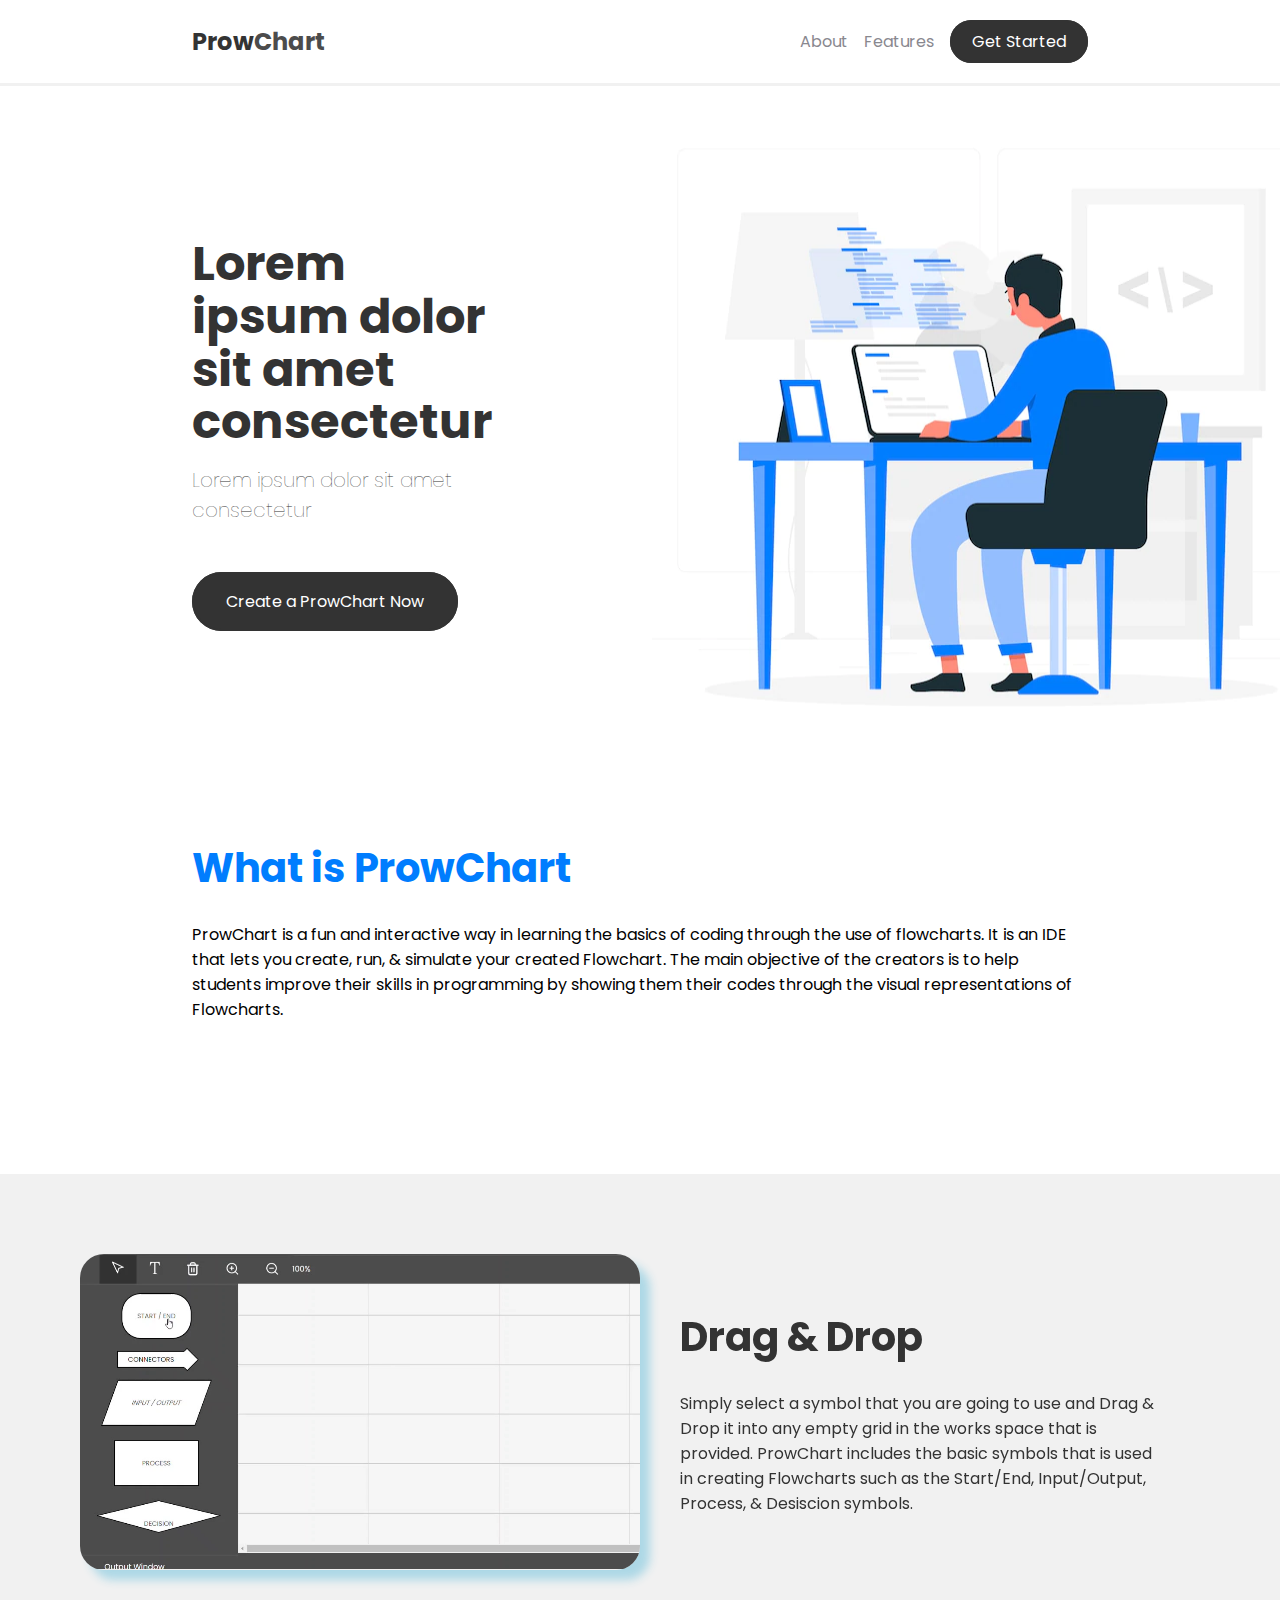
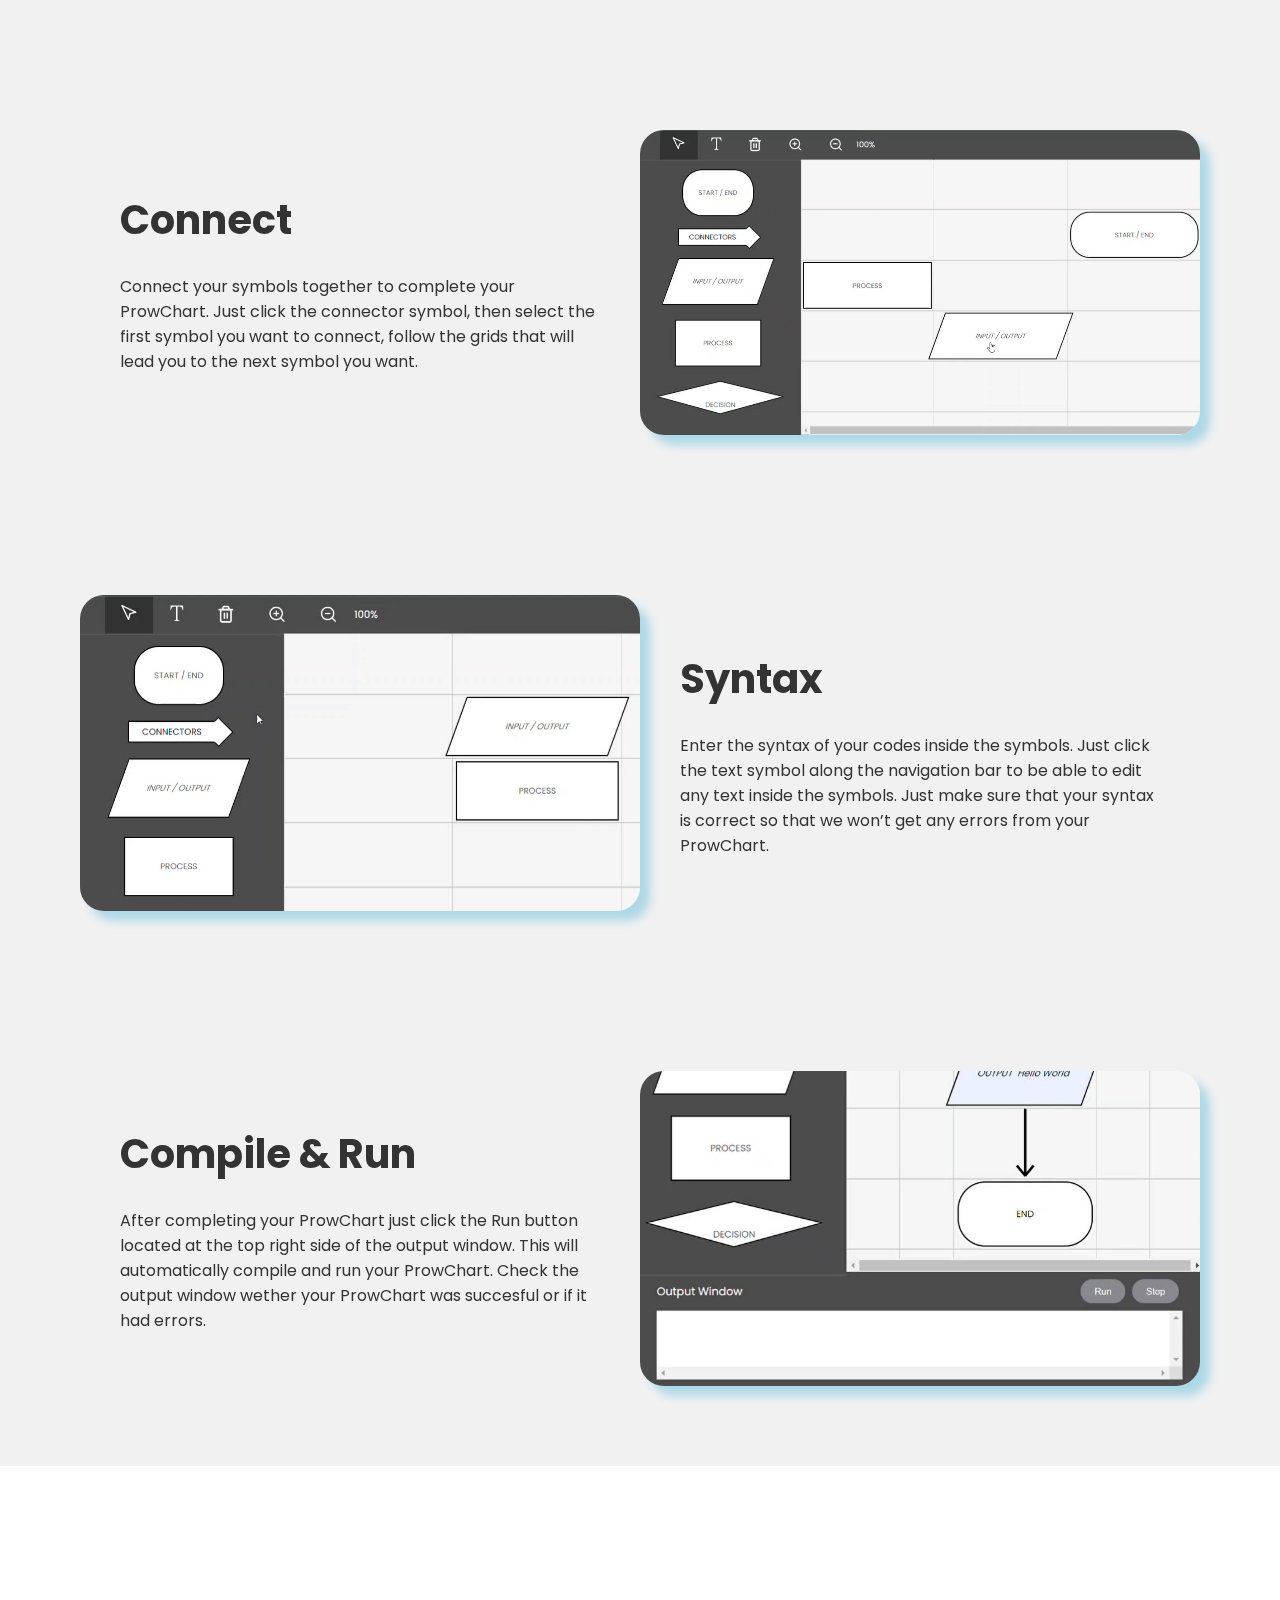
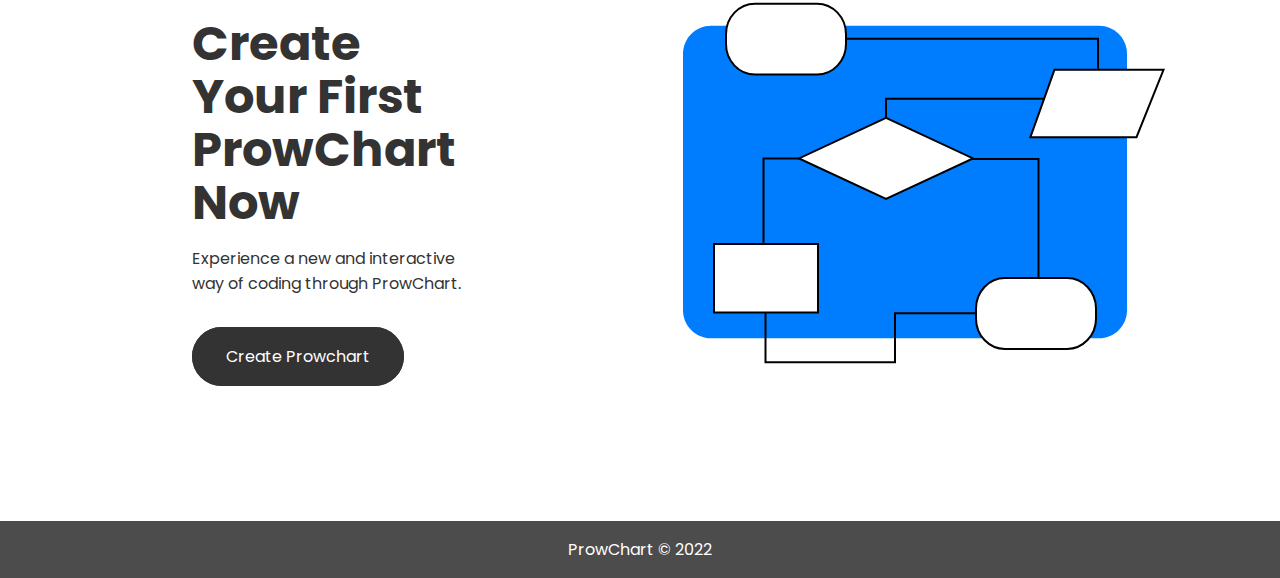
<file: index.html>
<!DOCTYPE html>
<html lang="en">
<head>
    <meta charset="UTF-8">
    <meta http-equiv="X-UA-Compatible" content="IE=edge">
    <meta name="viewport" content="width=device-width, initial-scale=1.0">
    <title>ProwChart</title>
    <link rel="stylesheet" href="./main.css">
    <link rel="icon" href="./frontend/images/Logo.png" type="">
</head>
<body>
    <header>
        <div class="nav">
            <p>Prow<span>Chart</span></p>
            <div class="sub-nav">
                <a href="#container">About</a>
                <a href="#features">Features</a>
                <a class="start" href="./frontend/main.html"><span>Get Started</span></a>
            </div>
        </div>
    </header>

    <section>
        <div class="hero-section">
            <div class="heading">
                <h1>Lorem ipsum dolor sit amet consectetur</h1>
                <h3>Lorem ipsum dolor sit amet consectetur</h3>
                <a href="./frontend/main.html">Create a ProwChart Now</a>
            </div>

            <img src="./programming-concept-illustration_114360-1325.png" alt="">
        </div>
    </section>

    <section>
        <div id="container" class="container">
            <h2>What is ProwChart</h2>
            <p>ProwChart is a fun and interactive way in learning the basics of coding through the use of flowcharts. It is an IDE that lets you create, run, & simulate your created Flowchart. The main objective of the creators is to help students improve their skills in programming by showing them their codes through the visual representations of Flowcharts.

            </p>
        </div>
    </section>

    <main id="features">
        <div class="features">
            <video src="./videos/Drag & Drop.mp4" loop onmouseover="this.play();" onmouseout="this.pause();"></video>                
            <div class="description">
                <h3>Drag & Drop</h3>
                <p>Simply select a symbol that you are going to use and Drag & Drop it into any empty grid in the  works space that is provided. ProwChart includes the basic symbols that is used in creating Flowcharts such as the Start/End, Input/Output, Process, & Desiscion symbols.</p>
            </div>
        </div>

        <div class="features">
            <div class="description">
                <h3>Connect</h3>
                <p>Connect your symbols together to complete your ProwChart. Just click the connector symbol, then select the first symbol you want to connect, follow the grids that will lead you to the next symbol you want. </p>
            </div>
            <video src="./videos/Connector.mp4" loop onmouseover="this.play();" onmouseout="this.pause();"></video>                
        </div>

        <div class="features">
            <video src="./videos/Syntax.mp4" loop onmouseover="this.play();" onmouseout="this.pause();"></video>                
            <div class="description">
                <h3>Syntax</h3>
                <p>Enter the syntax of your codes inside the symbols. Just click the text symbol along the navigation bar to be able to edit any text inside the symbols. Just make sure that your syntax is correct so that we won’t get any errors from your ProwChart. </p>
            </div>
        </div>

        <div class="features">
            <div class="description">
                <h3>Compile & Run</h3>
                <p>After completing your ProwChart just click the Run button located at the top right side of the output window. This will automatically compile and run your ProwChart. Check the output window wether your ProwChart was succesful or if it had errors.</p>
            </div>
            <video src="./videos/Run.mp4" loop onmouseover="this.play();" onmouseout="this.pause();"></video>                
        </div>

    </main>

    <section>
        <div class="container-2">
            <div class="heading">
                <h1>Create Your First ProwChart Now</h1>
                <p>Experience a new and interactive way of coding through ProwChart.</p>
                <a href="./frontend/main.html">Create Prowchart</a>
            </div>

            <img src="./Frame 4.svg" alt="">

        </div>
    </section>

    <footer>
        <p>ProwChart © 2022</p>
    </footer>


    
</body>
</html>
</file>
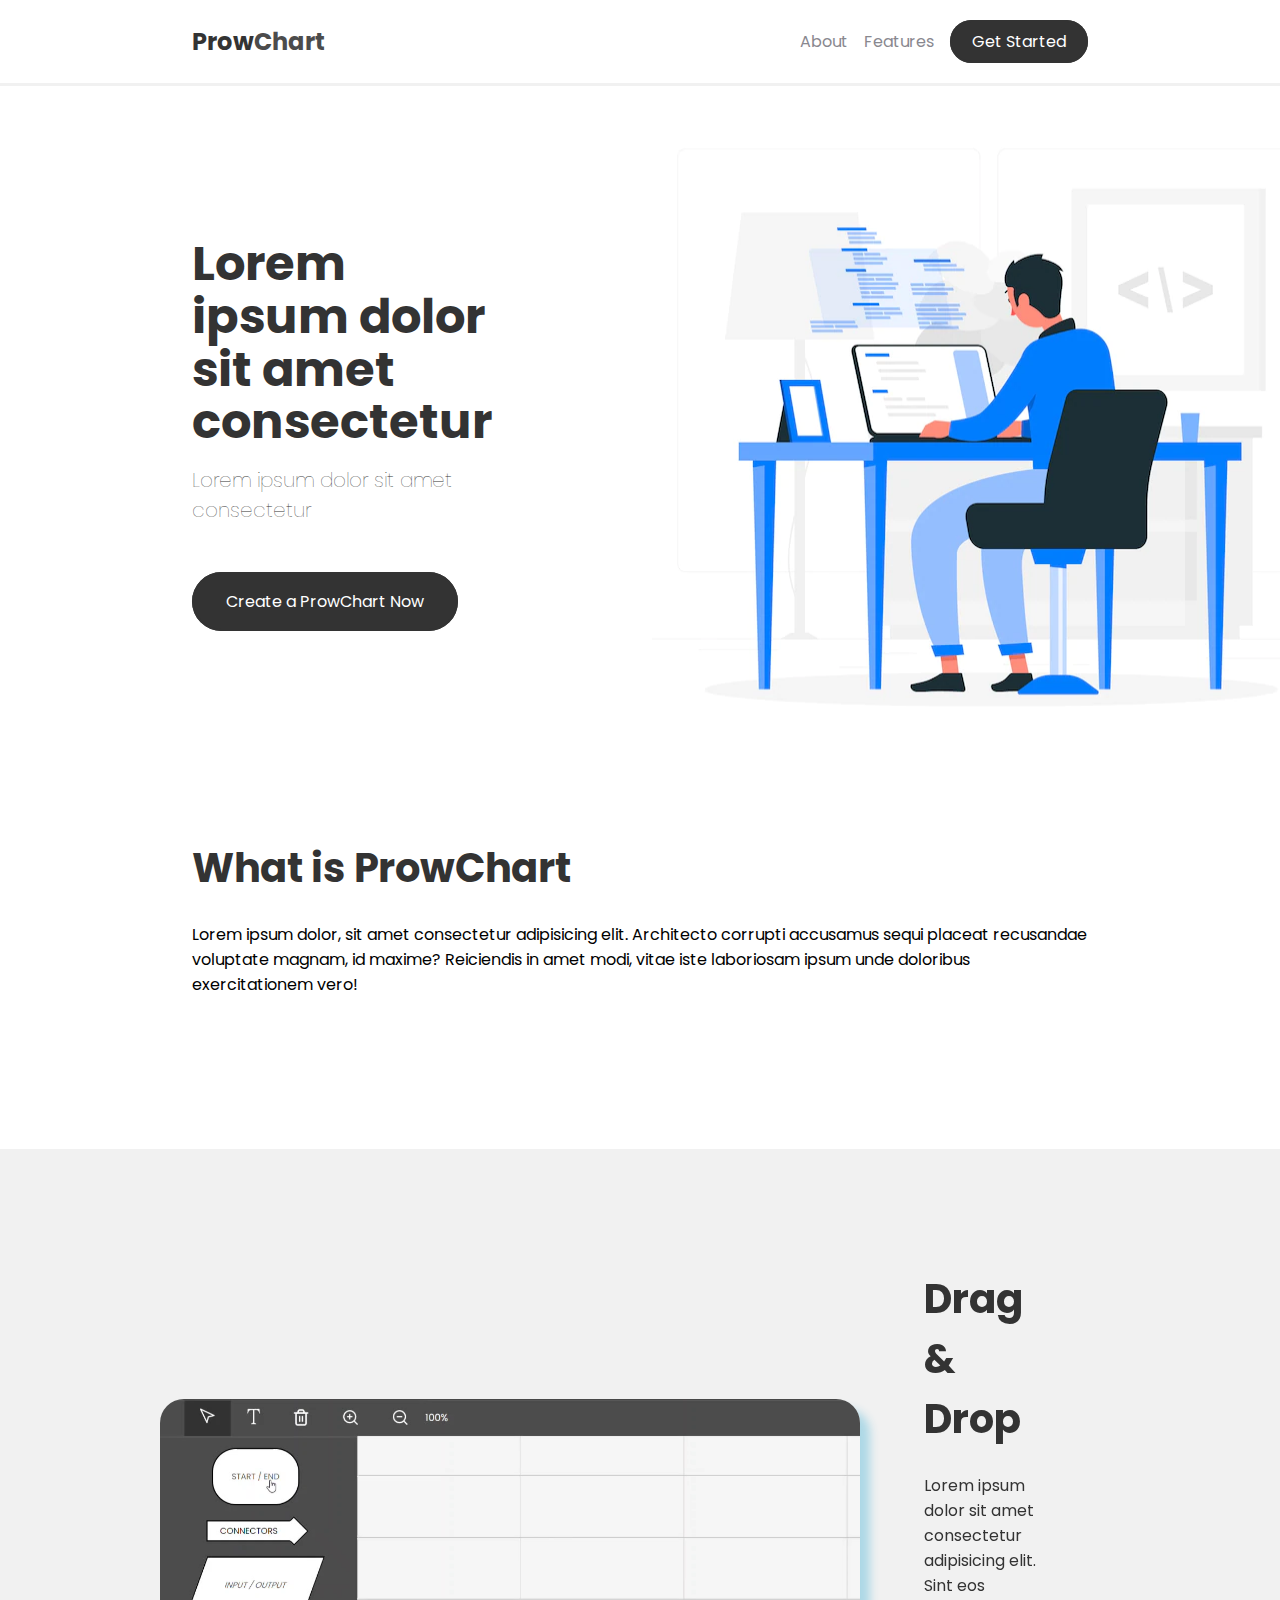
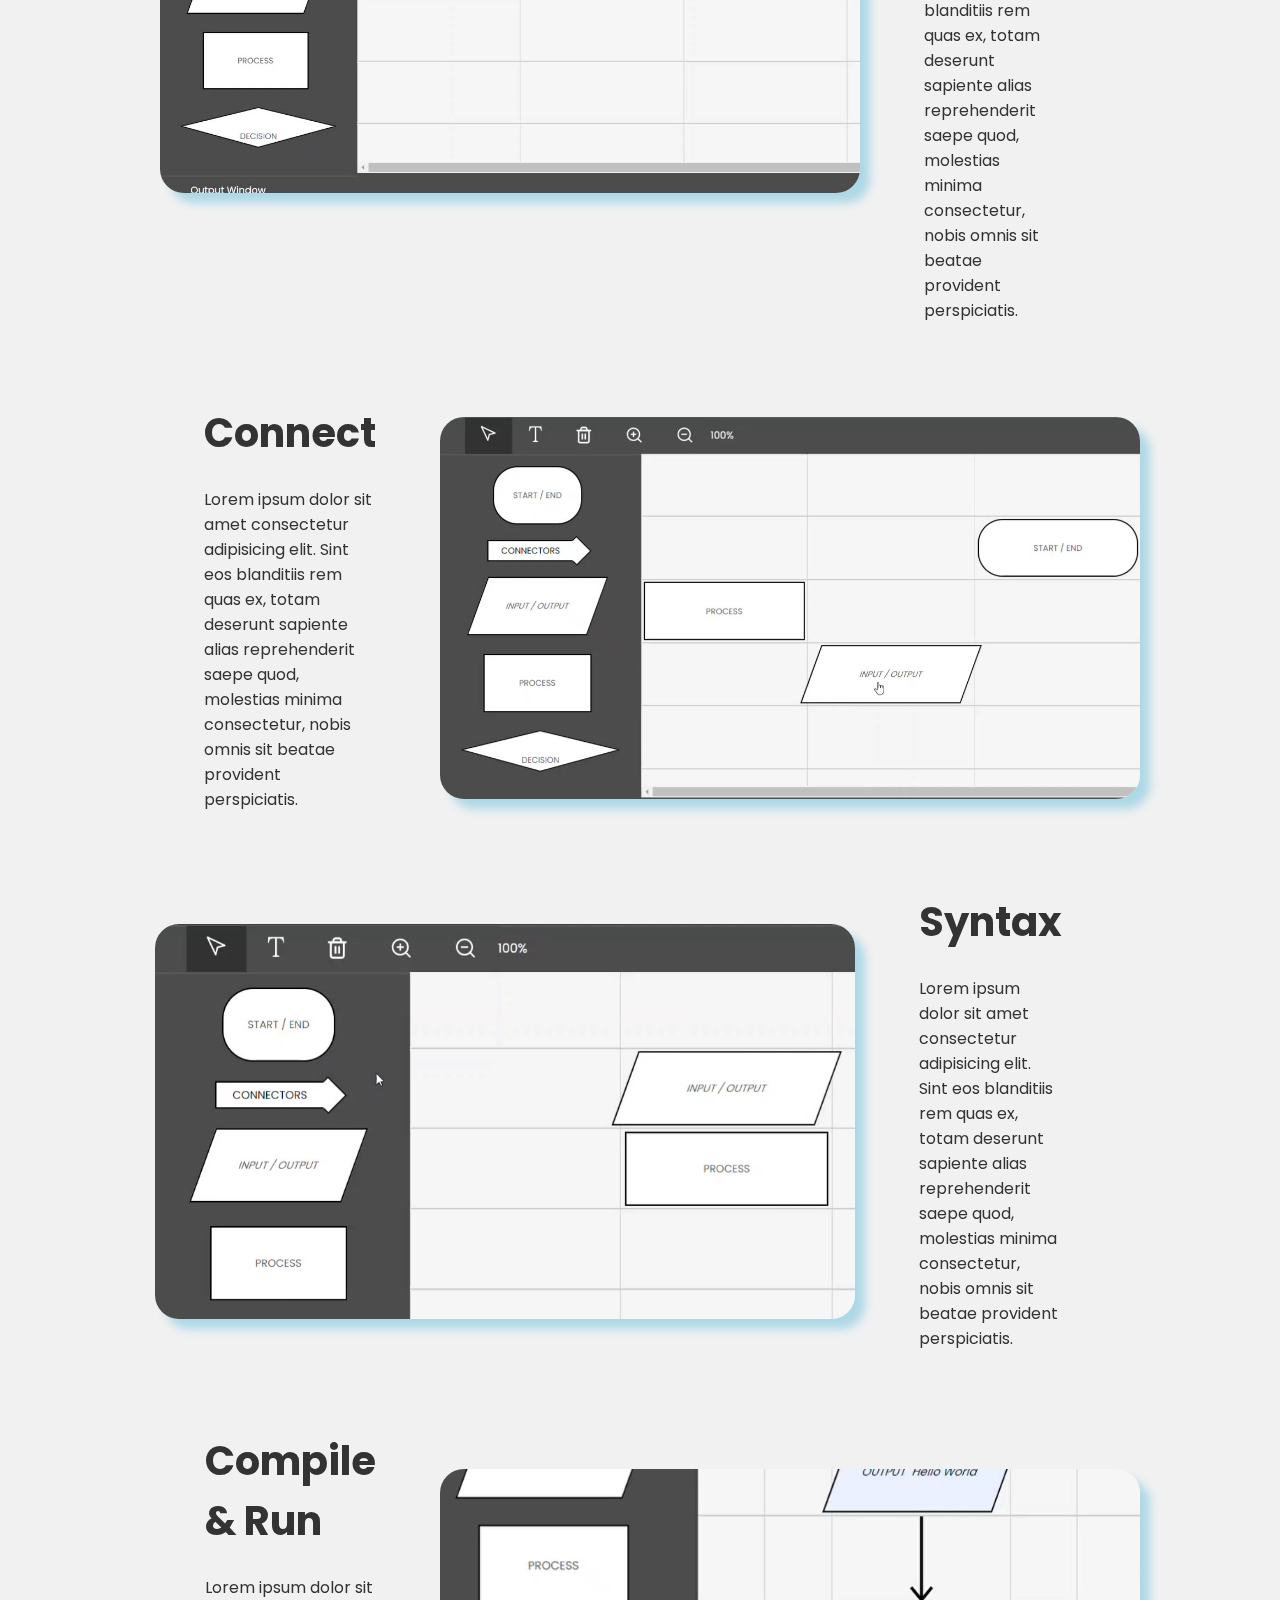
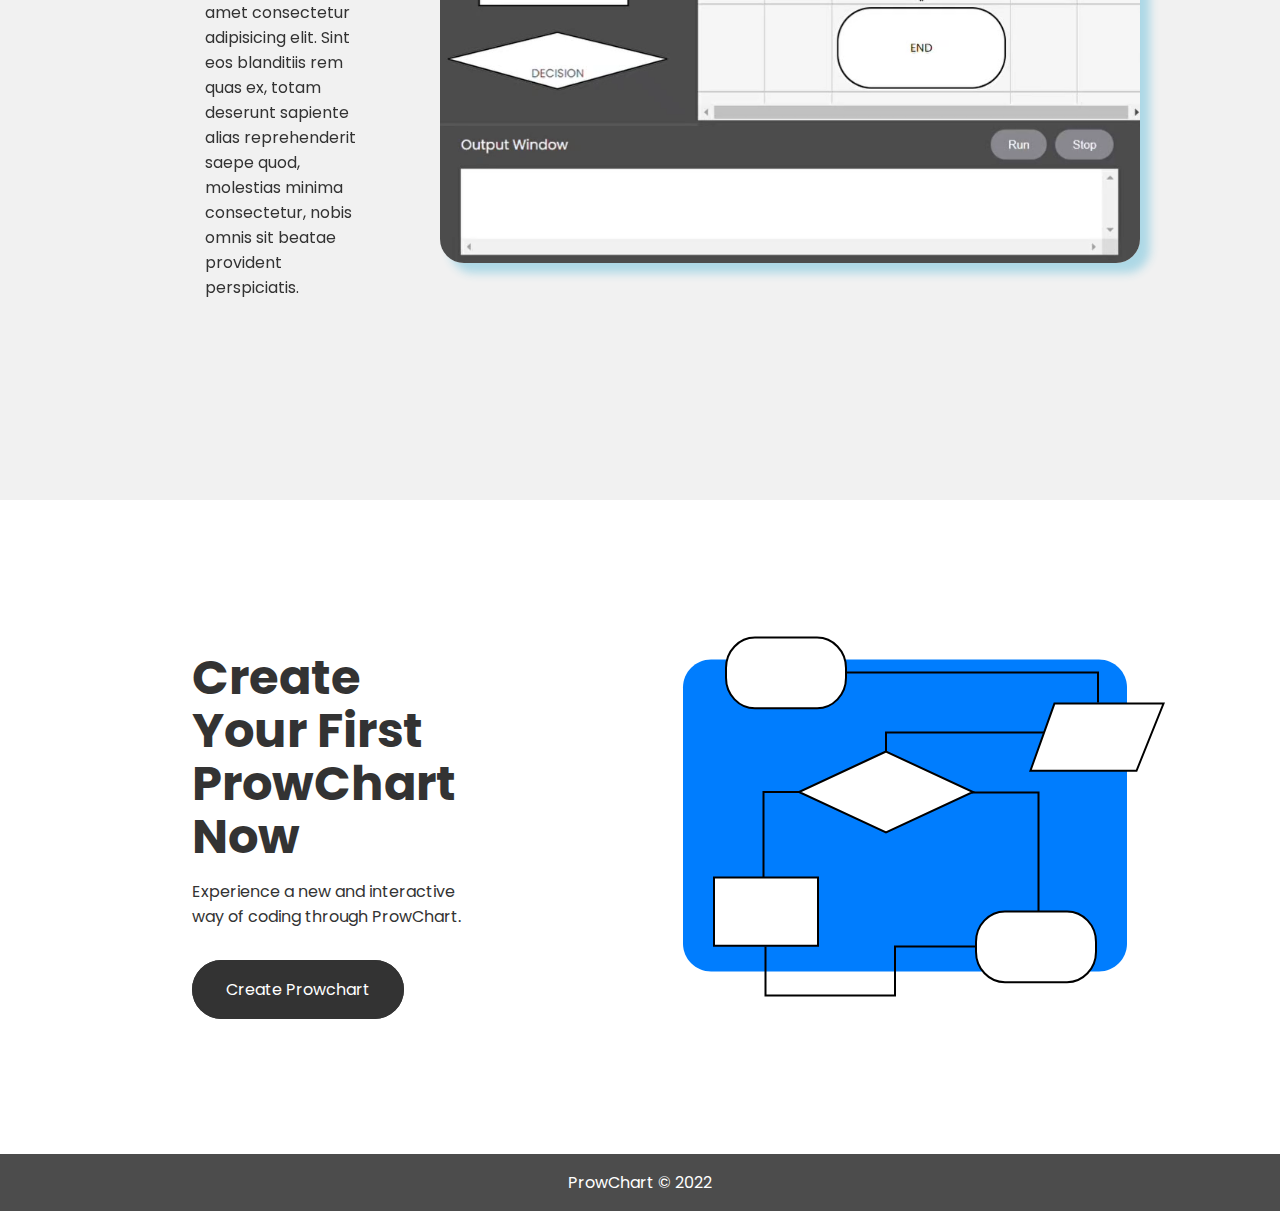
<file: ProwChart Landing Page/index.html>
<!DOCTYPE html>
<html lang="en">
<head>
    <meta charset="UTF-8">
    <meta http-equiv="X-UA-Compatible" content="IE=edge">
    <meta name="viewport" content="width=device-width, initial-scale=1.0">
    <title>ProwChart</title>
    <link rel="stylesheet" href="./main.css">
    <link rel="icon" href="../frontend/images/Logo.png" type="">
</head>
<body>
    <header>
        <div class="nav">
            <p>Prow<span>Chart</span></p>
            <div class="sub-nav">
                <a href="#container">About</a>
                <a href="#features">Features</a>
                <a class="start" href="../frontend/main.html"><span>Get Started</span></a>
            </div>
        </div>
    </header>

    <section>
        <div class="hero-section">
            <div class="heading">
                <h1>Lorem ipsum dolor sit amet consectetur</h1>
                <h3>Lorem ipsum dolor sit amet consectetur</h3>
                <a href="../frontend/main.html">Create a ProwChart Now</a>
            </div>

            <img src="./programming-concept-illustration_114360-1325.png" alt="">
        </div>
    </section>

    <section>
        <div id="container" class="container">
            <h2>What is ProwChart</h2>
            <p>Lorem ipsum dolor, sit amet consectetur adipisicing elit. Architecto corrupti accusamus sequi placeat recusandae voluptate magnam, id maxime? Reiciendis in amet modi, vitae iste laboriosam ipsum unde doloribus exercitationem vero! </p>
        </div>
    </section>

    <main id="features">
        <div class="features">
            <video src="./videos/Drag & Drop.mp4" loop onmouseover="this.play();" onmouseout="this.pause();"></video>                
            <div class="description">
                <h3>Drag & Drop</h3>
                <p>Lorem ipsum dolor sit amet consectetur adipisicing elit. Sint eos blanditiis rem quas ex, totam deserunt sapiente alias reprehenderit saepe quod, molestias minima consectetur, nobis omnis sit beatae provident perspiciatis.</p>
            </div>
        </div>

        <div class="features">
            <div class="description">
                <h3>Connect</h3>
                <p>Lorem ipsum dolor sit amet consectetur adipisicing elit. Sint eos blanditiis rem quas ex, totam deserunt sapiente alias reprehenderit saepe quod, molestias minima consectetur, nobis omnis sit beatae provident perspiciatis.</p>
            </div>
            <video src="./videos/Connector.mp4" loop onmouseover="this.play();" onmouseout="this.pause();"></video>                
        </div>

        <div class="features">
            <video src="./videos/Syntax.mp4" loop onmouseover="this.play();" onmouseout="this.pause();"></video>                
            <div class="description">
                <h3>Syntax</h3>
                <p>Lorem ipsum dolor sit amet consectetur adipisicing elit. Sint eos blanditiis rem quas ex, totam deserunt sapiente alias reprehenderit saepe quod, molestias minima consectetur, nobis omnis sit beatae provident perspiciatis.</p>
            </div>
        </div>

        <div class="features">
            <div class="description">
                <h3>Compile & Run</h3>
                <p>Lorem ipsum dolor sit amet consectetur adipisicing elit. Sint eos blanditiis rem quas ex, totam deserunt sapiente alias reprehenderit saepe quod, molestias minima consectetur, nobis omnis sit beatae provident perspiciatis.</p>
            </div>
            <video src="./videos/Run.mp4" loop onmouseover="this.play();" onmouseout="this.pause();"></video>                
        </div>

    </main>

    <section>
        <div class="container-2">
            <div class="heading">
                <h1>Create Your First ProwChart Now</h1>
                <p>Experience a new and interactive way of coding through ProwChart.</p>
                <a href="../frontend/main.html">Create Prowchart</a>
            </div>

            <img src="./Frame 4.svg" alt="">

        </div>
    </section>

    <footer>
        <p>ProwChart © 2022</p>
    </footer>


    
</body>
</html>
</file>
<file: main.css>
@import url('https://fonts.googleapis.com/css2?family=Poppins&display=swap');
*{
    margin: 0;
    padding: 0;
    font-family: 'Poppins', sans-serif;
}

html {
    scroll-behavior: smooth;
}

header{
    padding: 24px 32px;
    border-bottom: #F1F1F1 3px solid;
}
.nav{
    display: flex;
    justify-content: space-between;
    margin: 0 160px;
}
.nav p{
    font-size: 24px;
    font-weight: bolder;
    color: #333333;
}
.nav p span{
    color: #4C4C4C;
}
.nav .sub-nav{
    display: flex;
    flex-direction: row;
    align-items: center;
    justify-content: center;
    gap: 16px;
}
.nav .sub-nav a{
    text-decoration: none;
    color: #89888F;
}
.nav .sub-nav a:hover{
    text-decoration: none;
    color: #4C4C4C;
    font-weight: bold;
}
.nav .start span{
    text-decoration: none;
    background-color: #333333;
    padding: 8px 20px;
    border-radius: 5em;
    border: 2px solid #333333;
    color: white;
}
.nav .start span:hover{
    background-color: white;
    color: #4C4C4C;
    border: 2px solid #333333;
    font-weight: bold;
}

section{
    padding: 32px;
}
.hero-section{
    display: flex;
}
.heading{
    margin: 120px 160px;
    color: #333333;
}
.heading h1{
    font-size: 48px;
    line-height: 1.1;
    padding-bottom: 16px;
}
.heading h3{
    font-size: 20px;
    font-weight: lighter;
    padding-bottom: 64px;
}
.heading .link{
    display: flex;
    justify-items: center;
    gap: 10px;
    font-size: 20px;
}
.heading a{
    text-decoration: none;
    padding: 16px 32px;
    background-color: #333333;
    color: white;
    border-radius: 5em;
    border: 2px solid #333333;
}
.heading a:hover{
    text-decoration: none;
    padding: 16px 32px;
    background-color: white;
    color: #333333;
    border-radius: 5em;
    border: 3px solid #333333;
    font-weight: bold;
}

.container{
    margin: 40px 160px 120px 160px;
}
.container h2{
    font-size: 40px;
    color: #007DFE;
    padding-bottom: 24px;
}

main{
    background-color: #F1F1F1;
}
video{
    width: 50%;
    border-radius: 1.5em;
    box-shadow: 10px 10px 10px lightblue;
    cursor: pointer;;
}
.features{
    display: flex;
    justify-content: center;
    align-items: center;
    padding: 80px;
}
.description{
    width: 100%;
    padding: 0 40px;
    color: #333333;
}
.description h3{
    padding-bottom: 24px;
    font-size: 40px;
    font-weight: bold;
}

.container-2{
    display: flex;
}
.heading p{
    padding-bottom: 48px;
}
.container-2 img{
    margin-right: 64px;
}

footer{
    background-color: #4C4C4C;
    text-align: center;
    color: white;
    padding: 16px;
}
</file>
<file: ProwChart Landing Page/main.css>
@import url('https://fonts.googleapis.com/css2?family=Poppins&display=swap');
*{
    margin: 0;
    padding: 0;
    font-family: 'Poppins', sans-serif;
}

html {
    scroll-behavior: smooth;
}

header{
    padding: 24px 32px;
    border-bottom: #F1F1F1 3px solid;
}
.nav{
    display: flex;
    justify-content: space-between;
    margin: 0 160px;
}
.nav p{
    font-size: 24px;
    font-weight: bolder;
    color: #333333;
}
.nav p span{
    color: #4C4C4C;
}
.nav .sub-nav{
    display: flex;
    flex-direction: row;
    align-items: center;
    justify-content: center;
    gap: 16px;
}
.nav .sub-nav a{
    text-decoration: none;
    color: #89888F;
}
.nav .sub-nav a:hover{
    text-decoration: none;
    color: #4C4C4C;
    font-weight: bold;
}
.nav .start span{
    text-decoration: none;
    background-color: #333333;
    padding: 8px 20px;
    border-radius: 5em;
    border: 2px solid #333333;
    color: white;
}
.nav .start span:hover{
    background-color: white;
    color: #4C4C4C;
    border: 2px solid #333333;
    font-weight: bold;
}

section{
    padding: 32px;
}
.hero-section{
    display: flex;
}
.heading{
    margin: 120px 160px;
    color: #333333;
}
.heading h1{
    font-size: 48px;
    line-height: 1.1;
    padding-bottom: 16px;
}
.heading h3{
    font-size: 20px;
    font-weight: lighter;
    padding-bottom: 64px;
}
.heading .link{
    display: flex;
    justify-items: center;
    gap: 10px;
    font-size: 20px;
}
.heading a{
    text-decoration: none;
    padding: 16px 32px;
    background-color: #333333;
    color: white;
    border-radius: 5em;
    border: 2px solid #333333;
}
.heading a:hover{
    text-decoration: none;
    padding: 16px 32px;
    background-color: white;
    color: #333333;
    border-radius: 5em;
    border: 3px solid #333333;
    font-weight: bold;
}

.container{
    margin: 40px 160px 120px 160px;
}
.container h2{
    font-size: 40px;
    color: #333333;
    padding-bottom: 24px;
}

main{
    padding: 120px 160px;
    background-color: #F1F1F1;
}
video{
    width: 700px;
    border-radius: 1.5em;
    box-shadow: 10px 10px 10px lightblue;
    cursor: pointer;;
}
.features{
    display: flex;
    justify-content: center;
    align-items: center;
    padding-bottom: 80px;
}
.description{
    padding: 0 64px;
    color: #333333;
}
.description h3{
    padding-bottom: 24px;
    font-size: 40px;
    font-weight: bold;
}

.container-2{
    display: flex;
}
.heading-2{
    margin: 120px 160px;
}
.heading-2 h1{
    font-size: 48px;
    line-height: 1.1;
    padding-bottom: 16px;
}
.heading p{
    padding-bottom: 48px;
}
.container-2 img{
    margin-right: 64px;
}

footer{
    background-color: #4C4C4C;
    text-align: center;
    color: white;
    padding: 16px;
}
</file>
